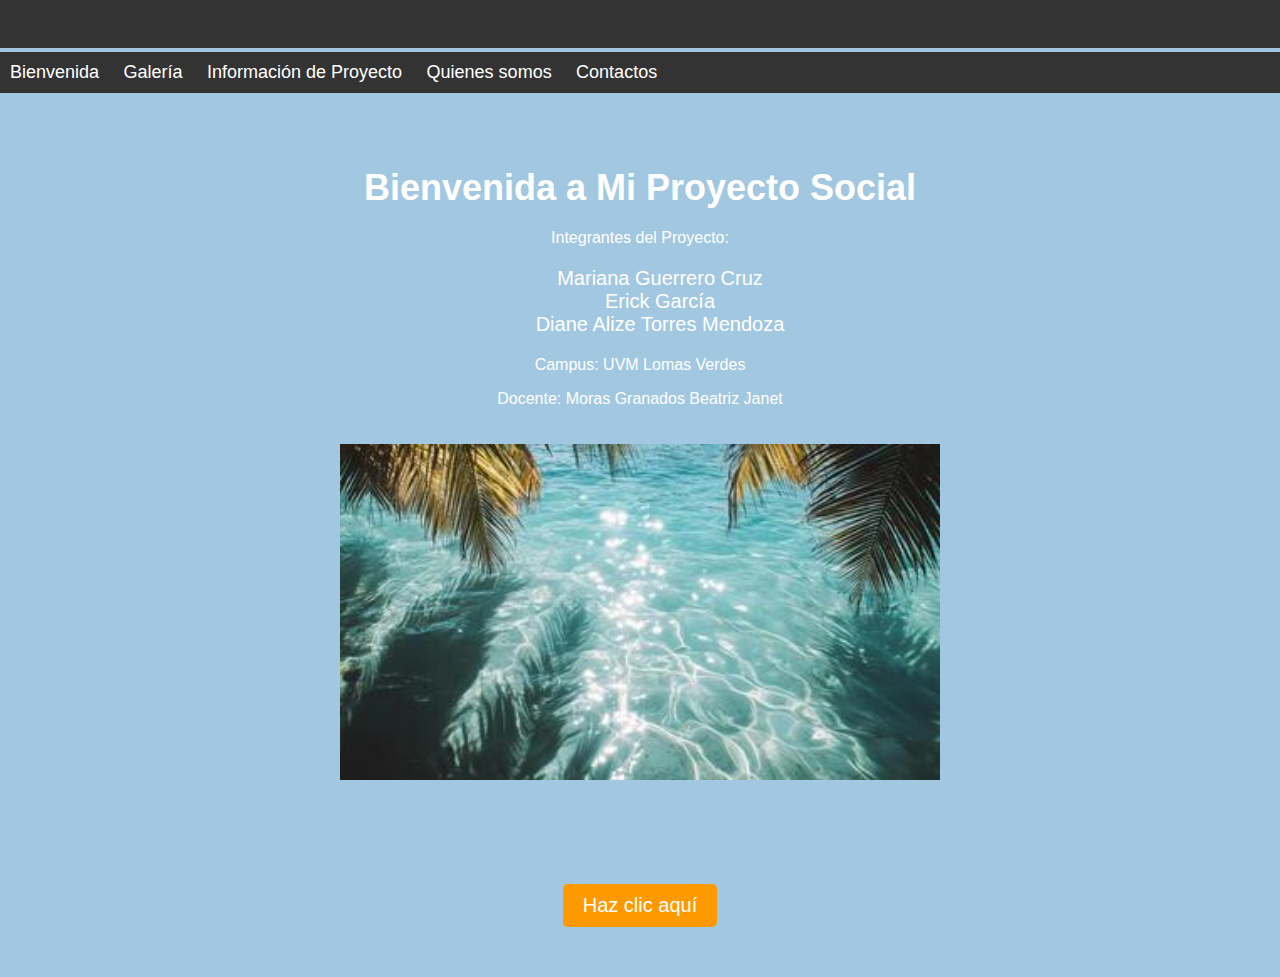
<file: index.html>
<!DOCTYPE html>
<html lang="es">
<head>
    <meta charset="UTF-8">
    <meta name="viewport" content="width=device-width, initial-scale=1.0">
    <title>Mi Proyecto Social</title>
    <link rel="stylesheet" href="diseño.css">
</head>
<body>
    <header>
        <!-- Marquesina -->
        <marquee class="marquesina">TECNOLOGIAS DE LA INFORMACIÓN II</marquee>
    </header>

    <!-- Menú de navegación -->
    <nav>
        <ul>
            <li><a href="carrusel.html">Bienvenida</a></li>
            <li><a href="galeria.html">Galería</a></li>
            <li><a href="#">Información de Proyecto</a></li>
            <li><a href="#">Quienes somos</a></li>
            <li><a href="#">Contactos</a></li>
        </ul>
    </nav>

    <!-- Contenido principal -->
    <main>
        <section class="portada">
            <h1>Bienvenida a Mi Proyecto Social</h1>
            <p>Integrantes del Proyecto:</p>
            <ul>
                <li>Mariana Guerrero Cruz</li>
                <li>Erick García</li>
                <li>Diane Alize Torres Mendoza</li>
            </ul>
            <p>Campus: UVM Lomas Verdes</p>
            <p>Docente: Moras Granados Beatriz Janet</p>
            <img src="imagen.jpg" alt="Imagen del Proyecto" class="imagen-portada">
        </section>

        <!-- Botón interactivo -->
        <button id="boton" onclick="mostrarMensaje()">Haz clic aquí</button>
    </main>

    <script src="mi_script.js"></script>
</body>
</html>
</file>
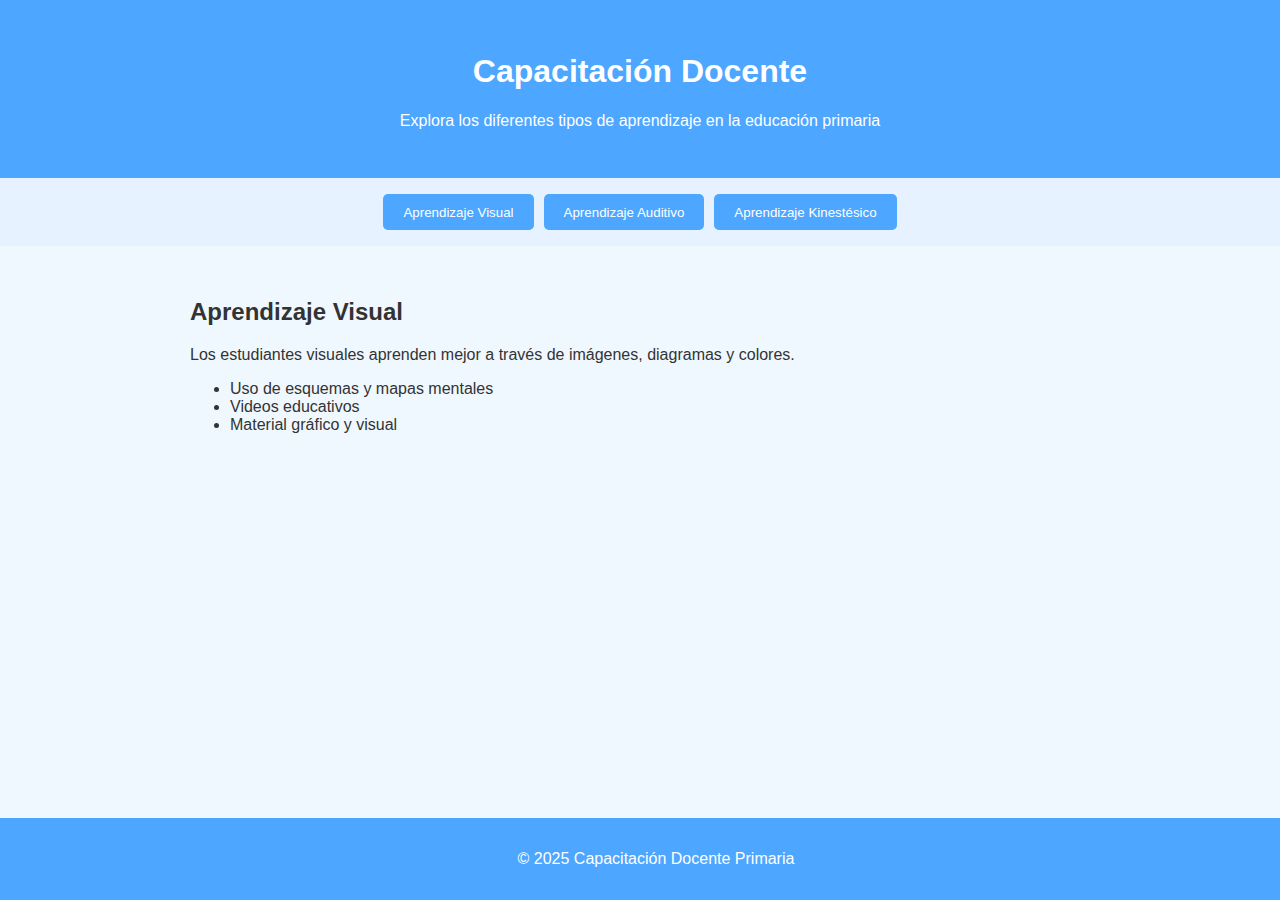
<file: contenido.html>
<!DOCTYPE html>
<html lang="es">
<head>
  <meta charset="UTF-8" />
  <meta name="viewport" content="width=device-width, initial-scale=1.0"/>
  <title>Capacitación Docente - Tipos de Aprendizaje</title>
  <link rel="stylesheet" href="contenido.css" />
</head>
<body>
  <header>
    <h1>Capacitación Docente</h1>
    <p>Explora los diferentes tipos de aprendizaje en la educación primaria</p>
  </header>

  <nav>
    <button onclick="mostrarSeccion('visual')">Aprendizaje Visual</button>
    <button onclick="mostrarSeccion('auditivo')">Aprendizaje Auditivo</button>
    <button onclick="mostrarSeccion('kinestesico')">Aprendizaje Kinestésico</button>
  </nav>

  <main>
    <section id="visual" class="contenido">
      <h2>Aprendizaje Visual</h2>
      <p>Los estudiantes visuales aprenden mejor a través de imágenes, diagramas y colores.</p>
      <ul>
        <li>Uso de esquemas y mapas mentales</li>
        <li>Videos educativos</li>
        <li>Material gráfico y visual</li>
      </ul>
    </section>

    <section id="auditivo" class="contenido">
      <h2>Aprendizaje Auditivo</h2>
      <p>Este tipo de estudiante aprende mejor escuchando explicaciones, música o leyendo en voz alta.</p>
      <ul>
        <li>Lecturas en voz alta</li>
        <li>Grabaciones de audio</li>
        <li>Participación en debates</li>
      </ul>
    </section>

    <section id="kinestesico" class="contenido">
      <h2>Aprendizaje Kinestésico</h2>
      <p>Estos alumnos aprenden haciendo, manipulando objetos y moviéndose.</p>
      <ul>
        <li>Juegos didácticos</li>
        <li>Experimentos</li>
        <li>Actividades prácticas</li>
      </ul>
    </section>
  </main>

  <footer>
    <p>&copy; 2025 Capacitación Docente Primaria</p>
  </footer>

  <script src="contenido.js"></script>
</body>
</html>
</file>
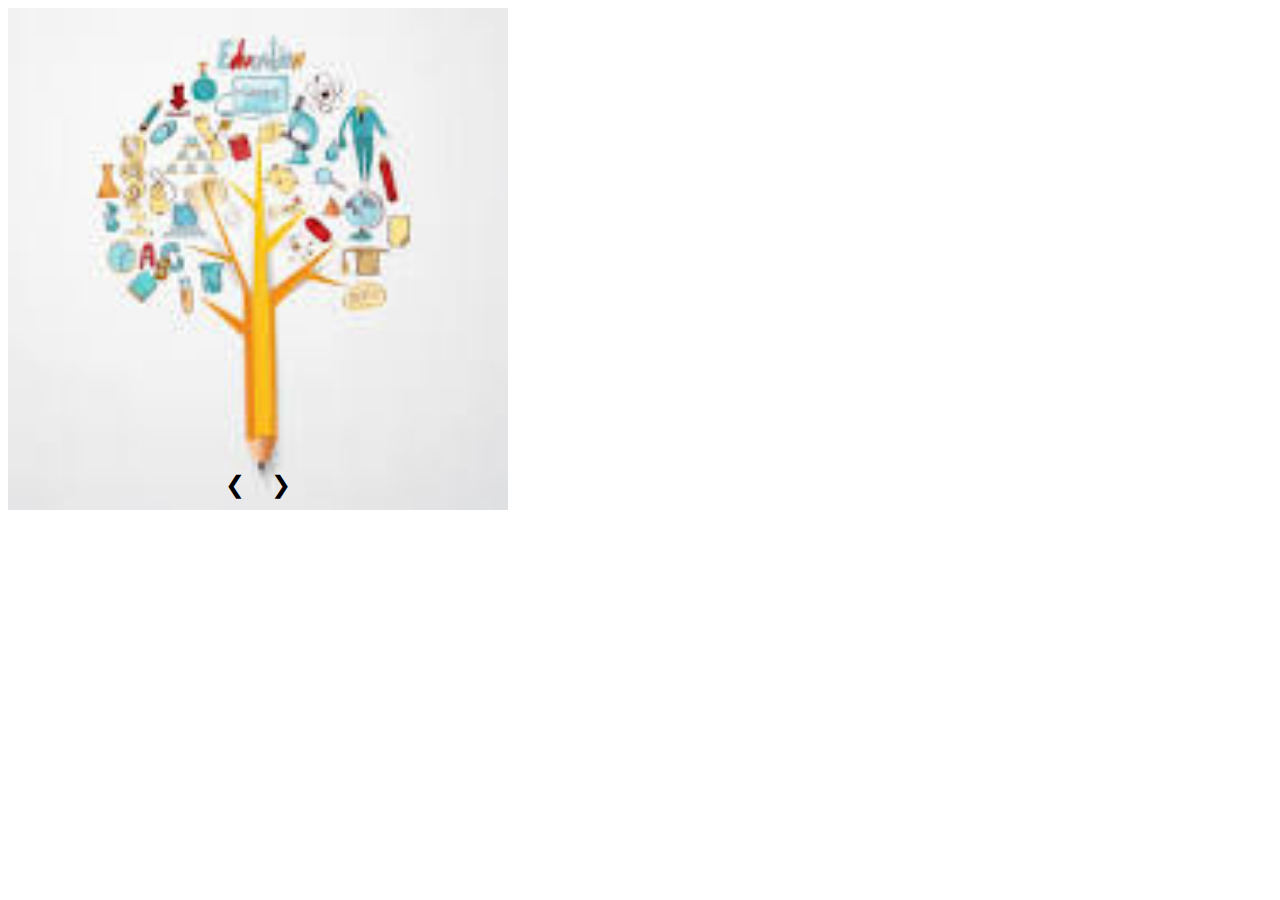
<file: galeria.html>
<!DOCTYPE html>
<html lang="es">
<head>
    <meta charset="UTF-8">
    <meta name="viewport" content="width=device-width, initial-scale=1.0">
    <title>Carrusel de Imágenes 2</title>
    <style>
        .carousel-container {
            width: 500px; /* Ajusta el ancho deseado */
            overflow: hidden;
            position: relative;
        }

        .carousel-wrapper {
            display: flex;
            width: calc(500px * 6); /* Ancho total para 6 imágenes */
            transition: transform 0.5s ease-in-out;
            transform: translateX(0);
        }

        .carousel-image {
            width: 500px; /* Debe ser igual al ancho del contenedor */
            flex-shrink: 0;
        }

        .carousel-nav {
            position: absolute;
            bottom: 10px;
            left: 50%;
            transform: translateX(-50%);
        }

        .carousel-nav button {
            background: none;
            border: none;
            font-size: 1.5em;
            margin: 0 5px;
            cursor: pointer;
        }
    </style>
</head>
<body>
    <div class="carousel-container">
        <div class="carousel-wrapper">
            <img src="imagen 1.jpg" alt="Imagen 1" class="carousel-image">
            <img src="imagen 2.jpg" alt="Imagen 2" class="carousel-image">
            <img src="imagen 3.jpg" alt="Imagen 3" class="carousel-image">
            <img src="imagen 4.jpg" alt="Imagen 4" class="carousel-image">
            <img src="imagen 5.jpg" alt="Imagen 5" class="carousel-image">
            <img src="imagen 6.jpg" alt="Imagen 6" class="carousel-image">
        </div>
        <div class="carousel-nav">
            <button onclick="changeSlide(-1)">&#10094;</button>
            <button onclick="changeSlide(1)">&#10095;</button>
        </div>
    </div>

    <script>
        const carouselWrapper = document.querySelector('.carousel-wrapper');
        const carouselImages = document.querySelectorAll('.carousel-image');
        const containerWidth = document.querySelector('.carousel-container').offsetWidth;
        let counter = 0;

        function changeSlide(direction) {
            counter += direction;

            if (counter < 0) {
                counter = carouselImages.length - 1;
            } else if (counter >= carouselImages.length) {
                counter = 0;
            }

            carouselWrapper.style.transform = `translateX(${-containerWidth * counter}px)`;
        }
    </script>
</body>
</html>
</file>
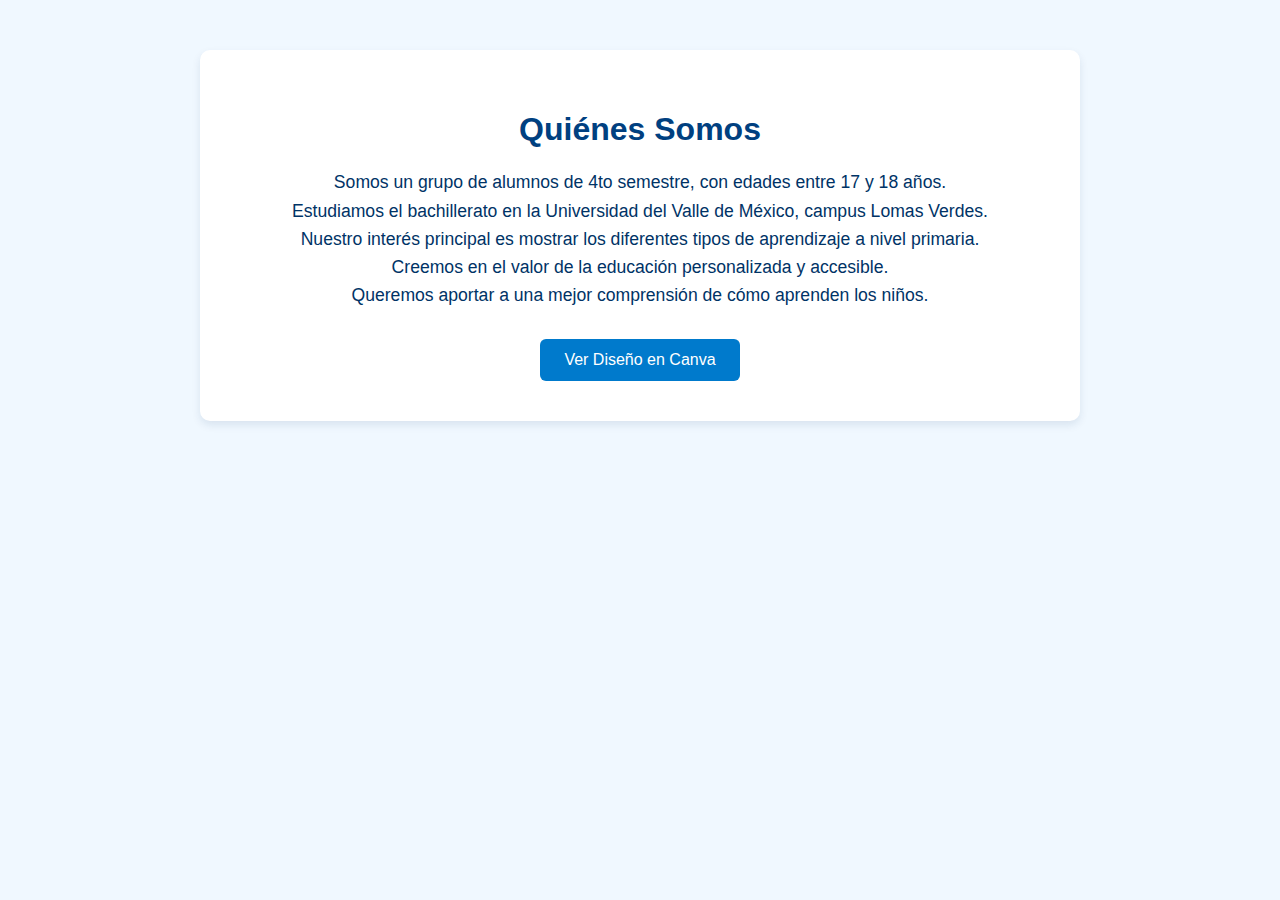
<file: somos.html>
<!DOCTYPE html>
<html lang="es">
<head>
    <meta charset="UTF-8">
    <meta name="viewport" content="width=device-width, initial-scale=1.0">
    <title>Quiénes Somos</title>
    <link rel="stylesheet" href="somos.css">
</head>
<body>
    <div class="container">
        <h1>Quiénes Somos</h1>
        <p>
            Somos un grupo de alumnos de 4to semestre, con edades entre 17 y 18 años.<br>
            Estudiamos el bachillerato en la Universidad del Valle de México, campus Lomas Verdes.<br>
            Nuestro interés principal es mostrar los diferentes tipos de aprendizaje a nivel primaria.<br>
            Creemos en el valor de la educación personalizada y accesible.<br>
            Queremos aportar a una mejor comprensión de cómo aprenden los niños.
        </p>
        <button id="canvaButton">Ver Diseño en Canva</button>
    </div>

    <script src="somos.js"></script>
</body>
</html>
</file>
<file: diseño.css>
/* Estilos generales */
body {
    font-family: Arial, sans-serif;
    background-color: #A2C8E1; /* Azul claro */
    color: white;
    margin: 0;
    padding: 0;
}

/* Estilo para la marquesina */
.marquesina {
    font-size: 24px;
    font-weight: bold;
    color: yellow;
    background-color: #333;
    padding: 10px;
    text-align: center;
}

/* Estilo para el menú de navegación */
nav ul {
    list-style-type: none;
    margin: 0;
    padding: 10px;
    background-color: #333;
}

nav ul li {
    display: inline;
    margin-right: 20px;
}

nav ul li a {
    color: white;
    text-decoration: none;
    font-size: 18px;
}

nav ul li a:hover {
    text-decoration: underline;
}

/* Estilo para la portada */
.portada {
    text-align: center;
    padding: 50px;
}

.portada h1 {
    font-size: 36px;
    margin-bottom: 20px;
}

.portada ul {
    list-style-type: none;
    font-size: 20px;
}

.portada img {
    width: 80%;
    max-width: 600px;
    height: auto;
    margin-top: 20px;
}

/* Estilo para el botón */
button {
    background-color: #FF9900;
    color: white;
    font-size: 20px;
    padding: 10px 20px;
    border: none;
    cursor: pointer;
    border-radius: 5px;
    display: block;
    margin: 50px auto;
}

button:hover {
    background-color: #E68A00;
}
</file>
<file: contenido.css>
/* Estilos generales */
body {
  font-family: 'Segoe UI', sans-serif;
  margin: 0;
  padding: 0;
  background-color: #f0f8ff;
  color: #333;
}

header {
  background-color: #4da6ff;
  color: white;
  text-align: center;
  padding: 2em 1em;
}

nav {
  display: flex;
  justify-content: center;
  background-color: #e6f2ff;
  padding: 1em;
  gap: 10px;
}

nav button {
  background-color: #4da6ff;
  color: white;
  border: none;
  padding: 0.8em 1.5em;
  border-radius: 5px;
  cursor: pointer;
  transition: background 0.3s ease;
}

nav button:hover {
  background-color: #3399ff;
}

main {
  padding: 2em;
  max-width: 900px;
  margin: auto;
}

.contenido {
  display: none;
  animation: fadeIn 0.6s ease-in-out;
}

footer {
  background-color: #4da6ff;
  color: white;
  text-align: center;
  padding: 1em;
  position: fixed;
  width: 100%;
  bottom: 0;
}

@keyframes fadeIn {
  from { opacity: 0; }
  to { opacity: 1; }
}
</file>
<file: somos.css>
body {
    margin: 0;
    font-family: 'Segoe UI', Tahoma, Geneva, Verdana, sans-serif;
    background-color: #f0f8ff; /* azul claro */
    color: #003366; /* azul oscuro */
}

.container {
    max-width: 800px;
    margin: 50px auto;
    padding: 40px;
    background-color: #ffffff; /* blanco */
    box-shadow: 0 4px 8px rgba(0, 51, 102, 0.1);
    border-radius: 10px;
    text-align: center;
}

h1 {
    color: #004080;
    margin-bottom: 20px;
}

p {
    font-size: 1.1em;
    line-height: 1.6;
    margin-bottom: 30px;
}

button {
    background-color: #007acc;
    color: white;
    border: none;
    padding: 12px 24px;
    font-size: 1em;
    border-radius: 6px;
    cursor: pointer;
    transition: background-color 0.3s ease;
}

button:hover {
    background-color: #005c99;
}
</file>
